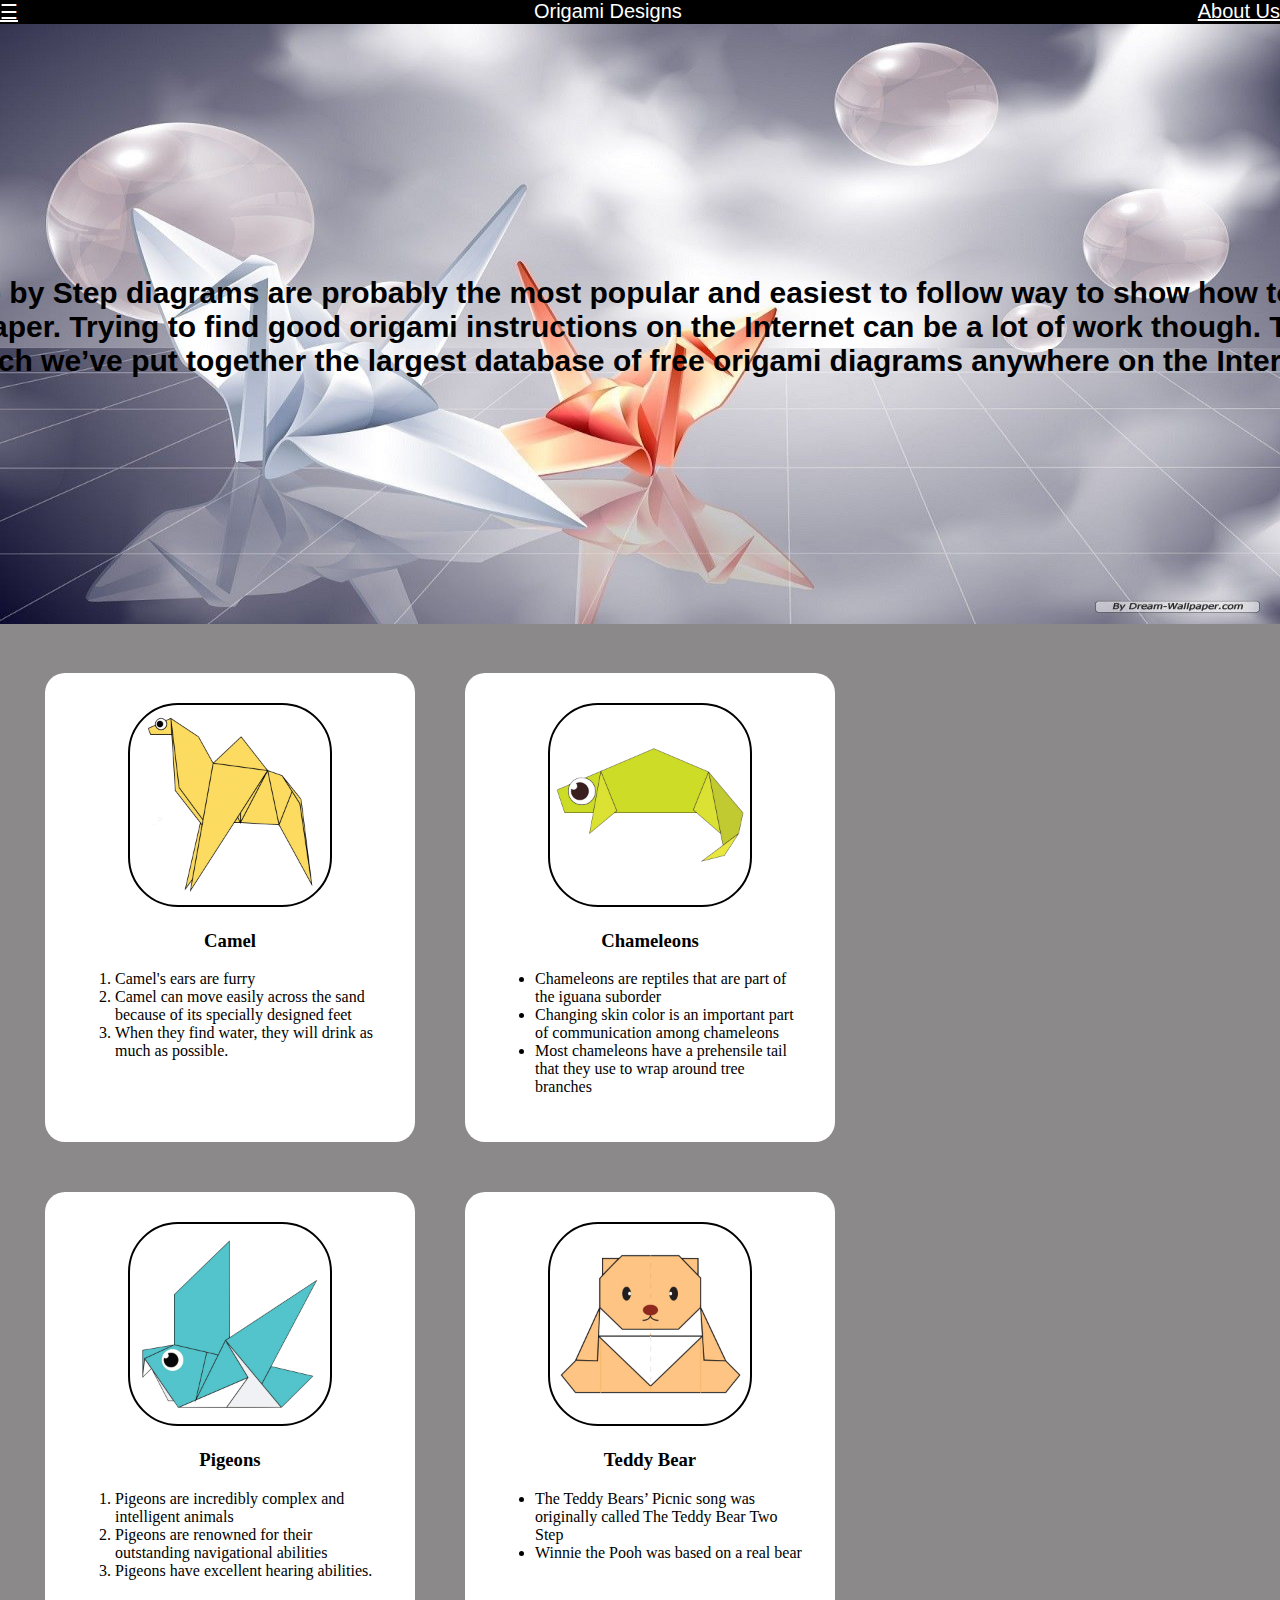
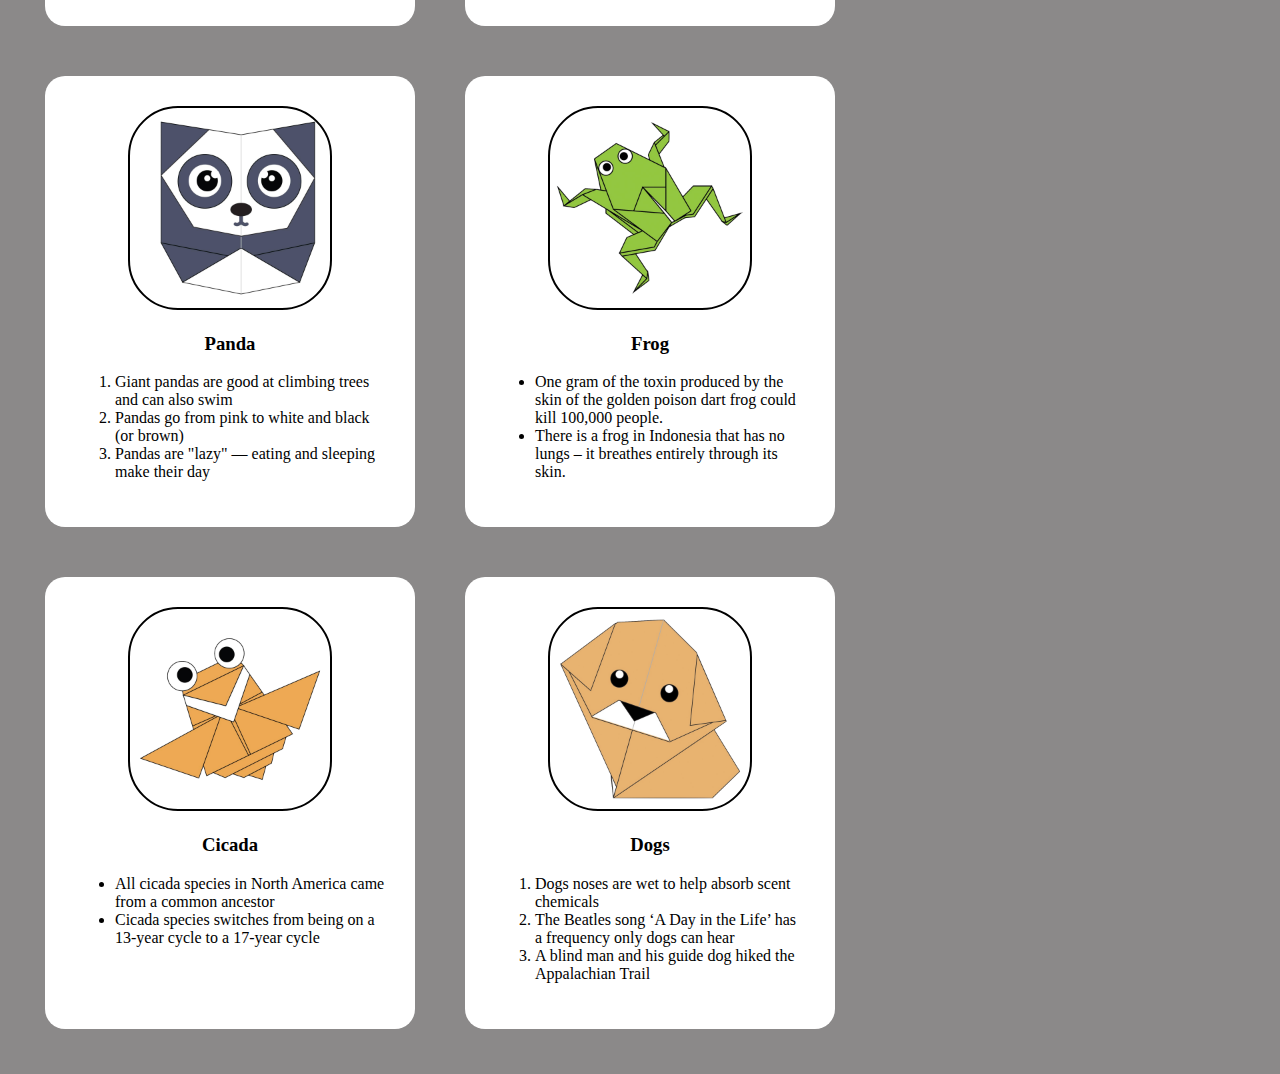
<file: 52/index.html>
<!DOCTYPE html>
<!DOCTYPE html>
<html lang="en">
<head>
    <title>Origami Designs</title>
    <link rel="stylesheet" type="text/css" href="styles.css">
</head>
<body>
<div class="header">
    <div class="menu">
        <div ><a href ="#">☰</a></div>
        <div >Origami Designs</div>
        <div ><a href ="about.html">About Us</a></div>
    </div>
</div>
<div class ="bodyimg">
    <img src="origami.jpg" height="600px" width="100%">
    <p>
      Origami Instructions and Diagrams  
    </p>
    <h3><br>
    Step by Step diagrams are probably the most popular and easiest to follow way to show how to fold things out of paper. 
    Trying to find good origami instructions on the Internet can be a lot of work though. To help your search we’ve put
    together the largest database of free origami diagrams anywhere on the Internet.
    </h3>
</div>
<div class ="grid">
    <div class ="origami">
        <center>
        <a href ="http://origami.me/camel/"><img src="camel.png" width="200px" height="200px"></a>
        <h3> Camel </h3>
        </center>
        <p>
            <ol>
                <li>Camel's ears are furry</li>
                <li>Camel can move easily across the sand because of its specially designed feet</li>
                <li>When they find water, they will drink as much as possible.</li>
            </ol>
        </p>
        </div>
    <div class="origami">
        <center>
        <a href="http://origami.me/chameleon/"><img src="chameleon.png" width="200px" height="200px"></a>
        <h3> Chameleons </h3>
        </center>
        <p> 
            <ul>
                <li>Chameleons are reptiles that are part of the iguana suborder</li>
                <li>Changing skin color is an important part of communication among chameleons</li>
                <li>Most chameleons have a prehensile tail that they use to wrap around tree branches</li>
            </ul>
        </p>
        </div>
    <div class="origami">
        <center>
        <a href="http://origami.me/pigeon/"><img src="pigeon.png" width="200px" height="200px"></a>
        <h3> Pigeons </h3>
        </center>
        <p>
        <ol>
            <li>Pigeons are incredibly complex and intelligent animals</li>
            <li>Pigeons are renowned for their outstanding navigational abilities</li>
            <li>Pigeons have excellent hearing abilities.</li>
        </ol>
        </p>
        </div>
    <div class="origami">
        <center>
        <a href="http://origami.me/teddy-bear/"><img src="teddy.png" width="200px" height="200px"></a>
        <h3> Teddy Bear </h3>
        </center>
        <p>
        <ul>
            <li>The Teddy Bears’ Picnic song was originally called The Teddy Bear Two Step</li>
            <li>Winnie the Pooh was based on a real bear</li>
            
        </ul>
        </p>
        </div>

    
    <div class="origami">
        <center>
            <a href="http://origami.me/panda/"><img src="panda.png" width="200px" height="200px"></a>
            <h3> Panda </h3>
        </center>
        <p>
        <ol>
            <li>Giant pandas are good at climbing trees and can also swim</li>
            <li>Pandas go from pink to white and black (or brown)</li>
            <li>Pandas are "lazy" — eating and sleeping make their day</li>
        </ol>
        </p>
    </div>
    <div class="origami">
        <center>
            <a href ="http://origami.me/traditional-frog/"><img src="frog.png" width="200px" height="200px"></a>
            <h3> Frog </h3>
        </center>
        <p>
        <ul>
            <li>One gram of the toxin produced by the skin of the golden poison dart frog could kill 100,000 people.</li>
            <li>There is a frog in Indonesia that has no lungs – it breathes entirely through its skin.</li>
    
        </ul>
        </p>
    </div>
    <div class="origami">
        <center>
            <a href="http://origami.me/flying-cicada/"><img src="cicada.png" width="200px" height="200px"></a>
            <h3> Cicada </h3>
        </center>
        <p>
        <ul>
            <li>All cicada species in North America came from a common ancestor</li>
            <li>Cicada species switches from being on a 13-year cycle to a 17-year cycle</li>
        </ul>
        </p>
    </div>
    <div class="origami">
        <center>
           <a href="http://origami.me/puppy/"><img src="dog.png" width="200px" height="200px"></a>
            <h3> Dogs </h3>
        </center>
        <p>
        <ol>
            <li>Dogs noses are wet to help absorb scent chemicals</li>
            <li>The Beatles song ‘A Day in the Life’ has a frequency only dogs can hear</li>
            <li>A blind man and his guide dog hiked the Appalachian Trail</li>
        </ol>
        </p>
    </div>
    

</div>
</body>
</html>
</file>
<file: 52/styles.css>
.menu{
    display: flex;
    justify-content: space-between;
    background-color: black;
    font-size: 20px;
    font-family: sans-serif;
    font-weight: 400;
    color: white;
}
body{
    margin: 0px;
    background-color:rgb(139, 137, 137);
    
}
.grid{
    display: flex;
    flex-wrap: wrap;
    font-family: sans-serif;
    margin: 20px;
    
}
.grid img{
    border: 2px solid #000000;
    border-radius: 50px;
}
.origami {
    
    border-radius: 20px;
    background-color: #ffffff;
    padding: 30px;
    margin: 25px;
    width:310px;
    font-family: fantasy;
    
}
a:link {
    color: white;
}
a:visited {
    color: white;
}
.origami:hover {
    transform: scale(1.2);
}
.bodyimg {
    position: relative;

  }
  .bodyimg p {
      position: absolute;
      top: 50%;
      left: 50%;
      transform: translate(-50%, -50%);
      opacity: 0;
  }
  .bodyimg h3{
    columns: #000000;;
    font-family: sans-serif;
    font-size: 30px;
    width: 1600px;
    position: absolute;
    top:40%;
    left:45%;
    transform: translate(-40%, -40%);
}
</file>
